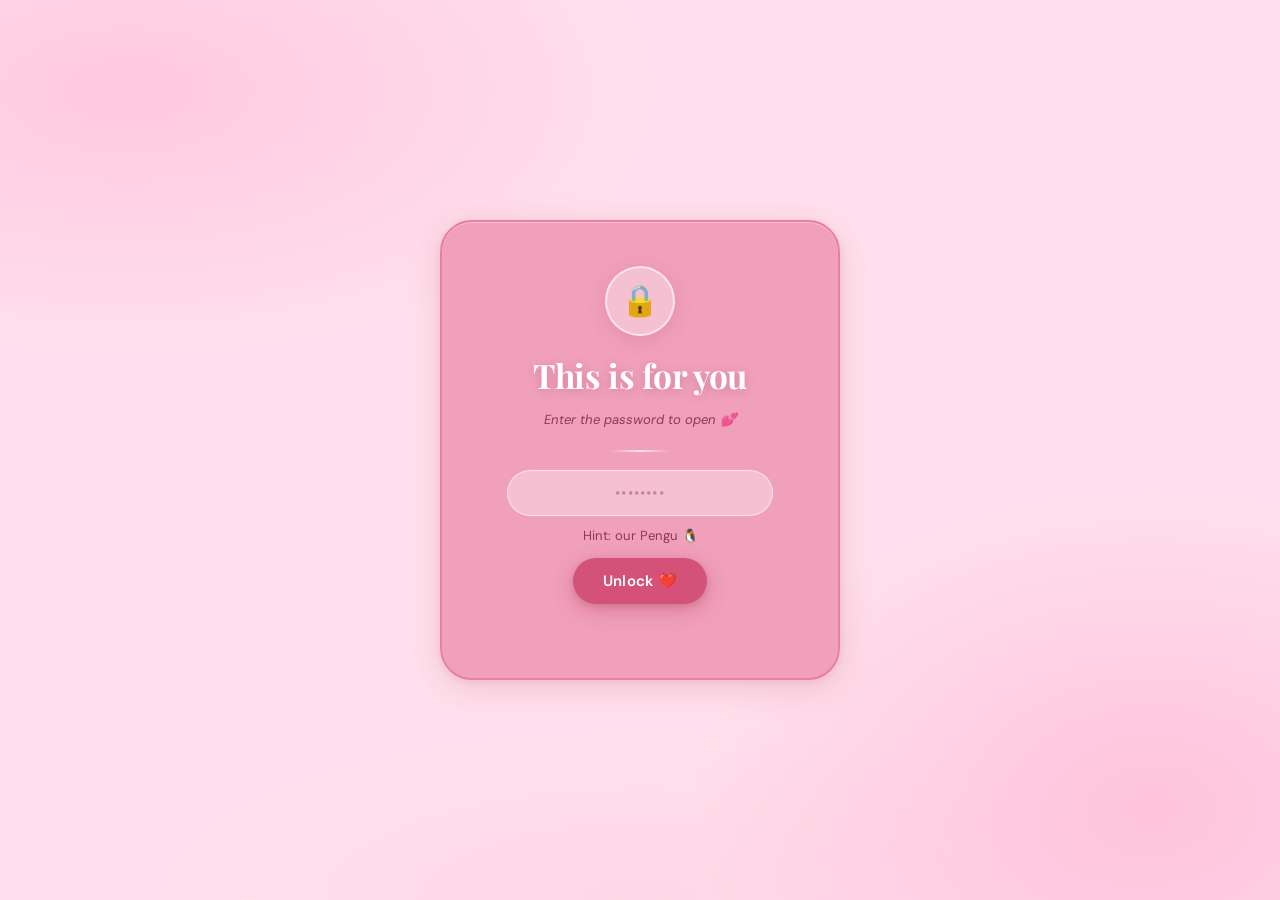
<file: index.html>
<!DOCTYPE html>
<html lang="en">
<head>
  <meta charset="UTF-8">
  <meta name="viewport" content="width=device-width, initial-scale=1.0">
  <title>For You 🔒</title>
  <link rel="stylesheet" href="style.css">
  <style>
    .container { max-width: 400px; }
  </style>
</head>
<body>

  <div class="hearts-container"></div>

  <div class="container">
    <div class="lock-ring">🔒</div>
    <h1>This is for you</h1>
    <p class="subtext">Enter the password to open 💕</p>
    <div class="divider"></div>

    <div class="input-wrap">
      <input
        type="password"
        id="password"
        placeholder="••••••••"
        autocomplete="off"
        autocorrect="off"
        autocapitalize="off"
        spellcheck="false"
      >
    </div>
    <p class="hint">Hint: our Pengu 🐧</p>

    <button class="btn-primary" id="unlockBtn">Unlock ❤️</button>
    <p class="error-msg" id="errMsg"></p>
  </div>

  <script src="script.js"></script>
  <script>
    function doCheck() {
      var val = (document.getElementById("password").value || "").trim();
      if (val === "Nishia") {
        localStorage.setItem("playMusic", "true");
        /* Clear any stored path choice from a previous session */
        localStorage.removeItem("chosenPath");
        window.location.href = "home.html";
      } else {
        var err = document.getElementById("errMsg");
        var inp = document.getElementById("password");
        err.textContent = "Wrong password 😢 Try again!";
        inp.style.borderColor = "rgba(140,30,70,0.6)";
        setTimeout(function () {
          err.textContent = "";
          inp.style.borderColor = "";
        }, 2200);
      }
    }

    document.addEventListener("DOMContentLoaded", function () {
      var btn = document.getElementById("unlockBtn");
      var inp = document.getElementById("password");
      if (btn) btn.addEventListener("click", doCheck);
      if (inp) inp.addEventListener("keydown", function (e) {
        if (e.key === "Enter") doCheck();
      });
    });
  </script>
</body>
</html>
</file>
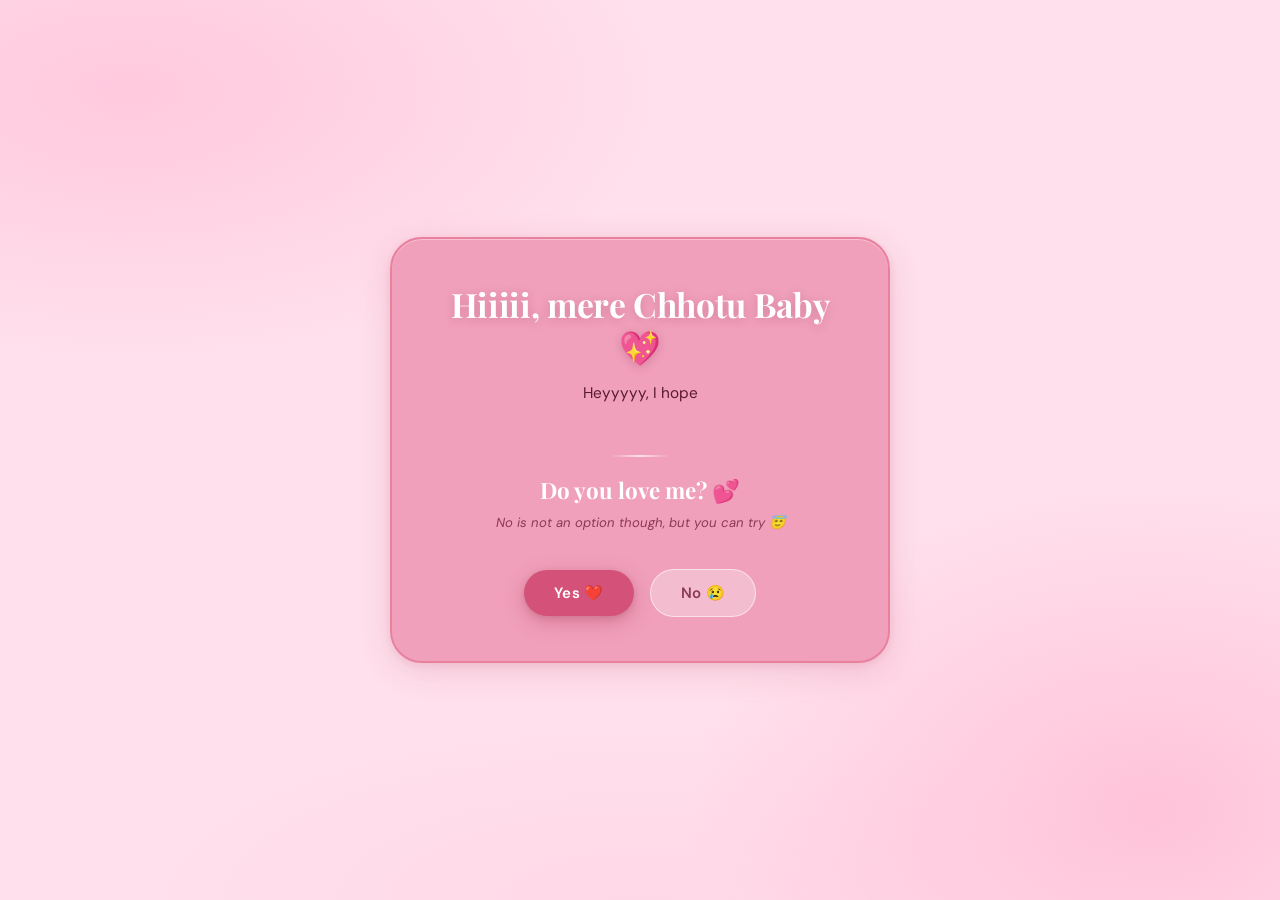
<file: home.html>
<!DOCTYPE html>
<html lang="en">
<head>
  <meta charset="UTF-8">
  <meta name="viewport" content="width=device-width, initial-scale=1.0">
  <title>For My Love ❤️</title>
  <link rel="stylesheet" href="style.css">
</head>
<body>

  <div class="hearts-container"></div>

  <div class="container">
    <h1>Hiiiii, mere Chhotu Baby 💖</h1>
    <p id="text" style="min-height: 58px; margin-bottom: 4px;"></p>

    <div class="divider"></div>

    <h2>Do you love me? 💕</h2>
    <p class="subtext">No is not an option though, but you can try 😇</p>

    <div style="margin-top: 24px; position: relative; min-height: 56px;">
      <button class="btn-primary" onclick="sayYes()">Yes ❤️</button>
      <button id="noBtn">No 😢</button>
    </div>
  </div>

  <audio id="bgMusic" loop preload="auto">
    <source src="music/main.mp3" type="audio/mpeg">
  </audio>

  <script src="script.js"></script>
  <script>
    /* Start music immediately — before DOMContentLoaded fires */
    startMusic(0.35);
  </script>
</body>
</html>
</file>
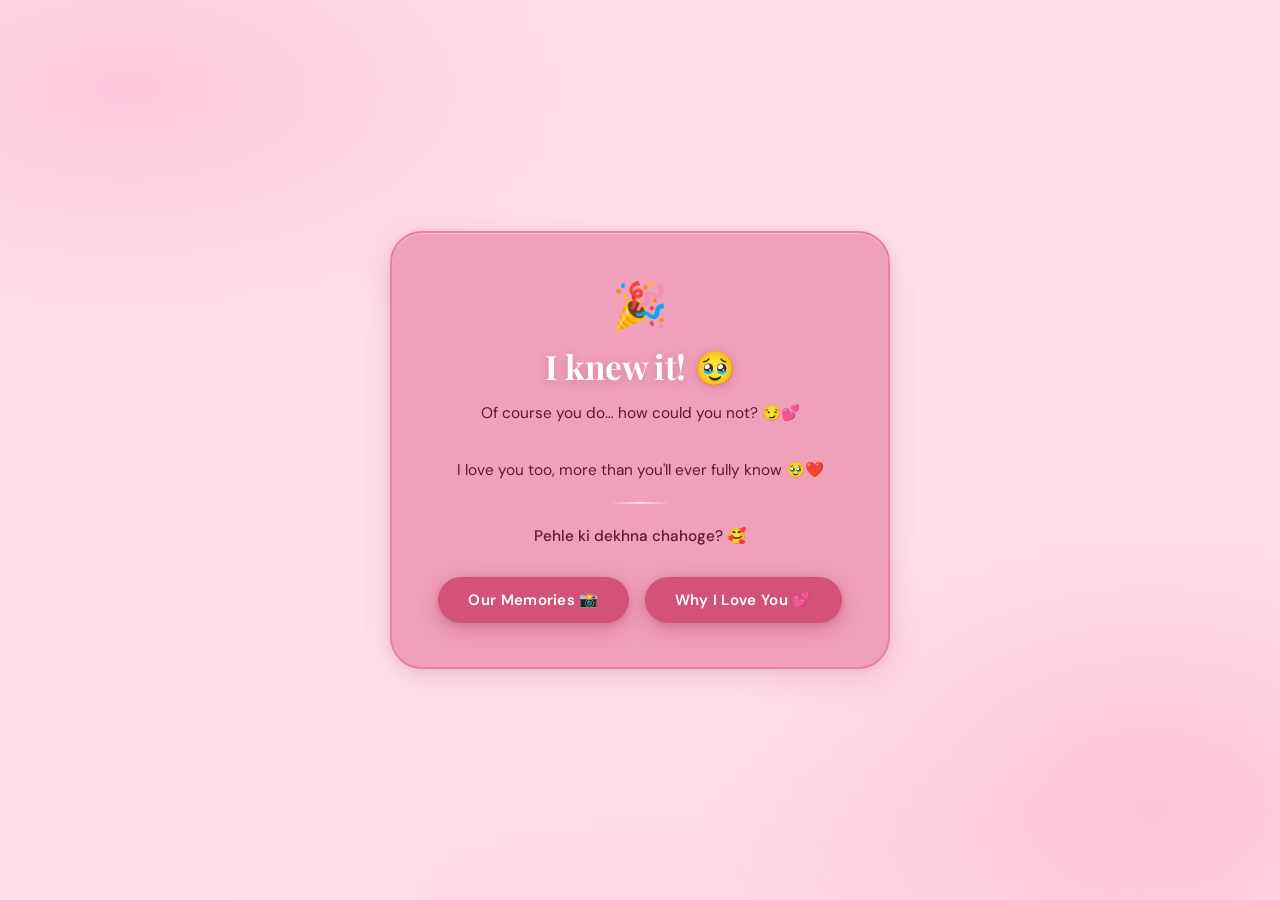
<file: next.html>
<!DOCTYPE html>
<html lang="en">
<head>
  <meta charset="UTF-8">
  <meta name="viewport" content="width=device-width, initial-scale=1.0">
  <title>Yayyyy ❤️</title>
  <link rel="stylesheet" href="style.css">
</head>
<body>

  <div class="hearts-container"></div>

  <div class="container">
    <span class="bounce">🎉</span>
    <h1>I knew it! 🥹</h1>
    <p>Of course you do… how could you not? 😏💕<br>
       I love you too, more than you'll ever fully know 🥹❤️</p>

    <div class="divider"></div>

    <p style="font-weight:500; color:#5a1a30; margin-bottom: 4px;">Pehle ki dekhna chahoge? 🥰</p>

    <div style="margin-top: 16px; display: flex; flex-wrap: wrap; justify-content: center; gap: 4px;">
      <button class="btn-primary" onclick="choosePath('memories')">Our Memories 📸</button>
      <button class="btn-primary" onclick="choosePath('reasons')">Why I Love You 💕</button>
    </div>
  </div>

  <audio id="bgMusic" loop preload="auto">
    <source src="music/main.mp3" type="audio/mpeg">
  </audio>

  <script src="script.js"></script>
  <script>
    startMusic(0.35);

    /* Store which path the user chose so the "Next" buttons
       on photos.html and reasons.html know where to send them. */
    function choosePath(choice) {
      localStorage.setItem("chosenPath", choice);
      if (choice === "memories") {
        window.location.href = "photos.html";
      } else {
        window.location.href = "reasons.html";
      }
    }
  </script>
</body>
</html>
</file>
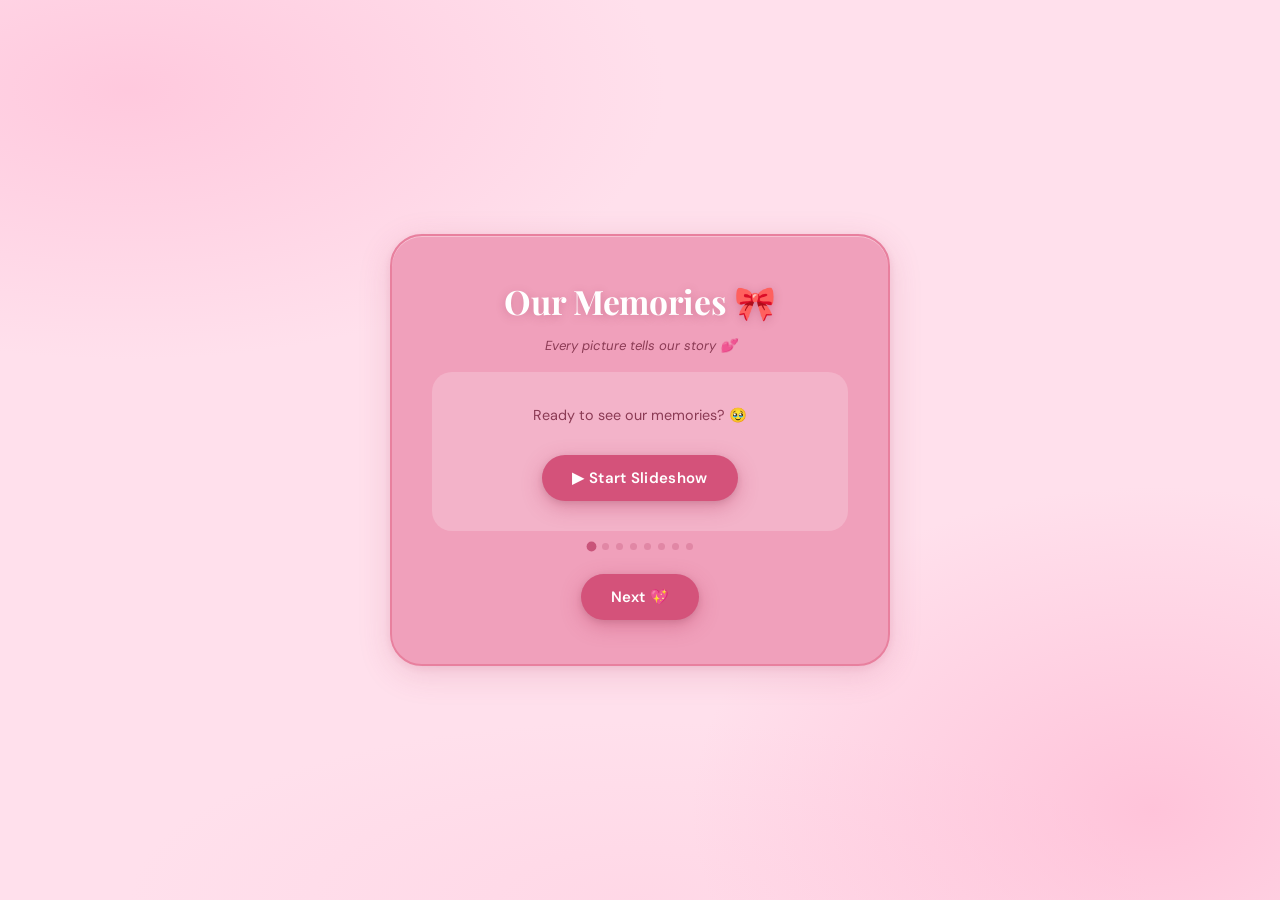
<file: photos.html>
<!DOCTYPE html>
<html lang="en">
<head>
  <meta charset="UTF-8">
  <meta name="viewport" content="width=device-width, initial-scale=1.0">
  <title>Our Memories 💕</title>
  <link rel="stylesheet" href="style.css">
</head>
<body>

  <div class="hearts-container"></div>

  <div class="container">
    <h1>Our Memories 🎀</h1>
    <p class="subtext" style="margin-bottom: 14px;">Every picture tells our story 💕</p>

    <!-- Whole slideshow area -->
    <div id="slideshowWrap">

      <!-- START SCREEN — shown before slideshow begins -->
      <div id="startScreen" class="start-screen">
        <p>Ready to see our memories? 🥹</p>
        <button class="btn-primary" id="startBtn">▶ Start Slideshow</button>
      </div>

      <!-- RUNNING SLIDESHOW — hidden until started -->
      <div class="slideshow" id="slideshow">
        <div class="slide active">
          <img src="photos/pic1.jpg" alt="Memory 1">
          <div class="caption-overlay">Our first picture ❤️</div>
        </div>
        <div class="slide">
          <img src="photos/pic2.jpg" alt="Memory 2">
          <div class="caption-overlay">One of my fav days 💖</div>
        </div>
        <div class="slide">
          <img src="photos/pic3.jpg" alt="Memory 3">
          <div class="caption-overlay">Your Smile 😊</div>
        </div>
        <div class="slide">
          <img src="photos/pic4.jpg" alt="Memory 4">
          <div class="caption-overlay">This Moment 🌸</div>
        </div>
        <div class="slide">
          <img src="photos/pic5.jpg" alt="Memory 5">
          <div class="caption-overlay">I Love this 💕</div>
        </div>
        <div class="slide">
          <img src="photos/pic6.jpg" alt="Memory 6">
          <div class="caption-overlay">So many memories ❤️</div>
        </div>
        <div class="slide">
          <img src="photos/pic7.jpg" alt="Memory 7">
          <div class="caption-overlay">My favourite person 💖</div>
        </div>
        <div class="slide">
          <img src="photos/pic8.jpg" alt="Memory 8">
          <div class="caption-overlay">Us forever 🫶</div>
        </div>
      </div>

      <!-- Caption BELOW last image (shown when slideshow ends) -->
      <p class="caption-below" id="captionBelow"></p>

    </div><!-- /slideshowWrap -->

    <!-- Dot indicators (built by JS) -->
    <div class="slide-dots" id="dots"></div>

    <!-- Next — destination depends on which path was chosen -->
    <button class="btn-primary" id="nextBtn" onclick="goNext()">Next 💖</button>

  </div><!-- /container -->

  <audio id="bgMusic" loop preload="auto">
    <source src="music/memories.mp3" type="audio/mpeg">
  </audio>

  <script src="script.js"></script>
  <script>
    startMusic(0.35);

    /* ── Navigation ────────────────────────────────────────
       If user chose "memories first" → next goes to reasons.html
       If user chose "reasons first"  → next goes to thankyou.html
    ─────────────────────────────────────────────────────── */
    function goNext() {
      var path = localStorage.getItem("chosenPath");
      if (path === "memories") {
        window.location.href = "reasons.html";
      } else {
        window.location.href = "thankyou.html";
      }
    }

    /* ── Slideshow ──────────────────────────────────────────
       Timing:
         Each slide = 5 000 ms total
           - First 2 000 ms  → caption overlay visible (on image)
           - Next  3 000 ms  → only image
           - Then advance to next slide
       Last slide:
           - Stays visible
           - Caption text moves BELOW the slideshow box
           - No auto-advance
    ─────────────────────────────────────────────────────── */
    document.addEventListener("DOMContentLoaded", function () {

      var startScreen  = document.getElementById("startScreen");
      var slideshow    = document.getElementById("slideshow");
      var startBtn     = document.getElementById("startBtn");
      var captionBelow = document.getElementById("captionBelow");
      var dotsWrap     = document.getElementById("dots");

      var slides = slideshow ? slideshow.querySelectorAll(".slide") : [];
      var total  = slides.length;
      var current = 0;

      /* Build dot indicators */
      if (dotsWrap && total > 0) {
        for (var i = 0; i < total; i++) {
          var d = document.createElement("div");
          d.className = "dot" + (i === 0 ? " active" : "");
          dotsWrap.appendChild(d);
        }
      }

      function getDots() {
        return dotsWrap ? dotsWrap.querySelectorAll(".dot") : [];
      }

      function updateDot(idx) {
        var dotList = getDots();
        for (var j = 0; j < dotList.length; j++) {
          dotList[j].classList.toggle("active", j === idx);
        }
      }

      /* Show slide at index idx, coming FROM fromIdx */
      function showSlide(fromIdx, toIdx) {
        /* Fade out previous */
        if (slides[fromIdx]) {
          slides[fromIdx].classList.remove("active");
          var prevCap = slides[fromIdx].querySelector(".caption-overlay");
          if (prevCap) prevCap.classList.remove("show");
        }

        current = toIdx;
        var slide = slides[current];
        if (!slide) return;

        slide.classList.add("active");
        updateDot(current);

        var cap = slide.querySelector(".caption-overlay");
        var isLast = (current === total - 1);

        /* Show caption overlay for first 2 s */
        if (cap) {
          cap.classList.add("show");
          setTimeout(function () { cap.classList.remove("show"); }, 2000);
        }

        if (!isLast) {
          /* Advance after 5 s */
          setTimeout(function () {
            showSlide(current, current + 1);
          }, 5000);
        } else {
          /* Last slide: show caption BELOW after 2 s (when overlay hides) */
          setTimeout(function () {
            if (captionBelow && cap) {
              captionBelow.textContent = cap.textContent;
              captionBelow.style.display = "block";
            }
          }, 2100);
        }
      }

      /* Start button click */
      if (startBtn) {
        startBtn.addEventListener("click", function () {
          /* Hide start screen, reveal slideshow */
          if (startScreen) startScreen.style.display = "none";
          if (slideshow)   slideshow.classList.add("running");

          /* Show first slide */
          var firstCap = slides[0] ? slides[0].querySelector(".caption-overlay") : null;
          if (slides[0]) {
            slides[0].classList.add("active");
            updateDot(0);
          }
          if (firstCap) {
            firstCap.classList.add("show");
            setTimeout(function () { firstCap.classList.remove("show"); }, 2000);
          }

          /* Schedule advance after 5 s if more than 1 slide */
          if (total > 1) {
            setTimeout(function () { showSlide(0, 1); }, 5000);
          } else {
            /* Single slide edge case */
            if (firstCap && captionBelow) {
              setTimeout(function () {
                captionBelow.textContent = firstCap.textContent;
                captionBelow.style.display = "block";
              }, 2100);
            }
          }
        });
      }

    });
  </script>
</body>
</html>
</file>
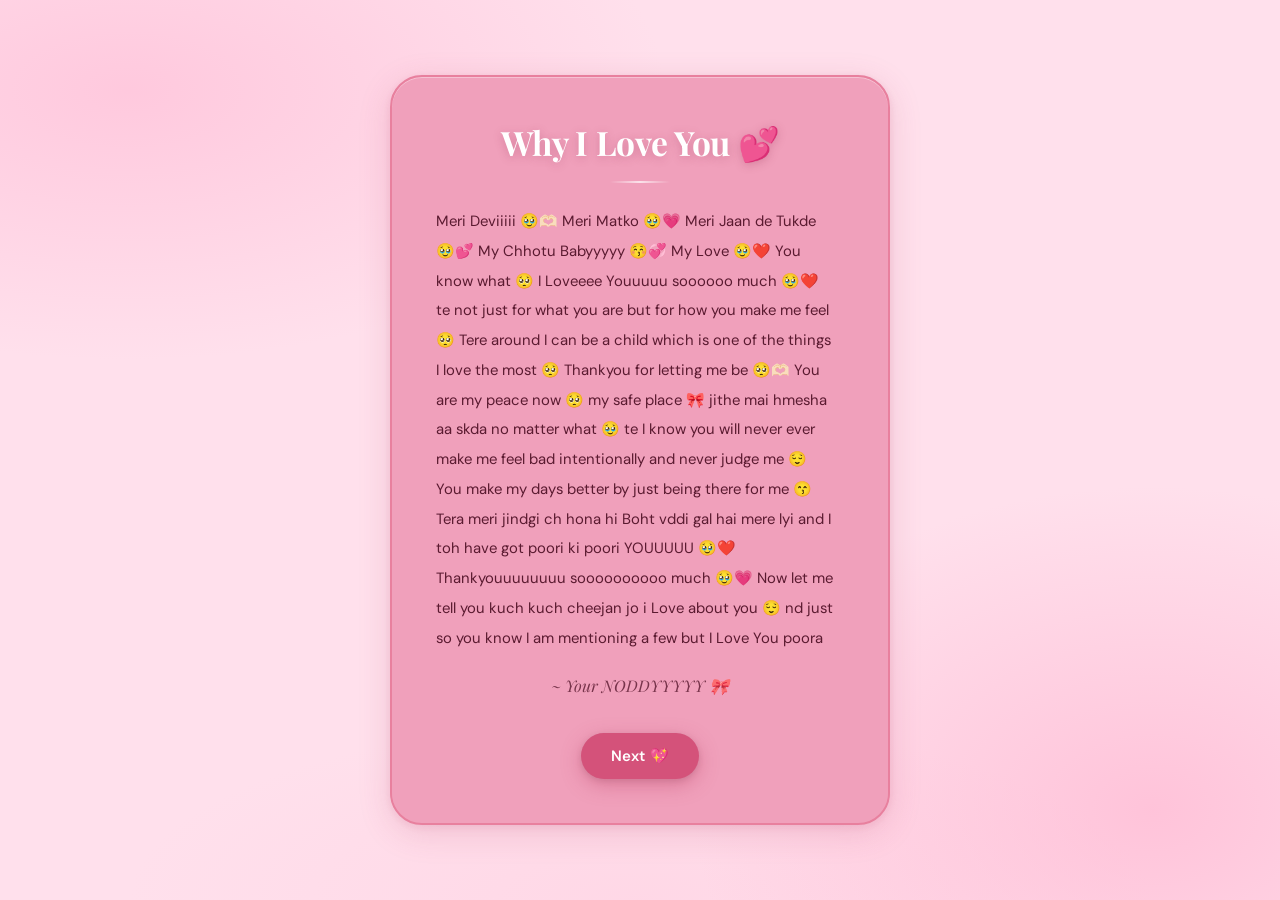
<file: reasons.html>
<!DOCTYPE html>
<html lang="en">
<head>
  <meta charset="UTF-8">
  <meta name="viewport" content="width=device-width, initial-scale=1.0">
  <title>Why I Love You 💕</title>
  <link rel="stylesheet" href="style.css">
</head>
<body>

  <div class="hearts-container"></div>

  <div class="container">
    <h1>Why I Love You 💕</h1>
    <div class="divider"></div>

    <div class="love-letter">
Meri Deviiiii 🥹🫶🏻
Meri Matko 🥹💗
Meri Jaan de Tukde 🥹💕
My Chhotu Babyyyyy 😚💞
My Love 🥹❤️

You know what 🥺 I Loveeee Youuuuu soooooo much 🥹❤️ te not just for what you are but for how you make me feel 🥺 Tere around I can be a child which is one of the things I love the most 🥺 Thankyou for letting me be 🥺🫶🏻

You are my peace now 🥺 my safe place 🎀 jithe mai hmesha aa skda no matter what 🥹 te I know you will never ever make me feel bad intentionally and never judge me 😌 You make my days better by just being there for me 😙 Tera meri jindgi ch hona hi Boht vddi gal hai mere lyi and I toh have got poori ki poori YOUUUUU 🥹❤️

Thankyouuuuuuuu soooooooooo much 🥹💗

Now let me tell you kuch kuch cheejan jo i Love about you 😌 nd just so you know I am mentioning a few but I Love You poora ka poora okay 🥹

I Love your smile 🥹 the first thing I fell for 😚
And then come your eyes 🥹 sooooo sundarrrrrr 💕💕
You are sooo sundarrrrrr 🤭
You are soooooo Prettttyyyyyyyy 😚
I love your rasgulle vi 🤭
You make me feel special 🥹
Tere nal gal Krna gives my inner child peace 🥹
You understand me like no one ever has 🥺
You literally are the best part of my life 🥹🎀

I LOVEEEE YOUUUUU MERI DEVIIIII 🥹❤️❤️

You mean the whole world to me 🥹🎀 Mere lyi you actually are a 2 year old baby hi 🥺 te schi uda hi behave kreya kr mere nal 🥺 I don't like it when my baby cries that breaks me 🥺

I am here to take care of you forever 🥹 tenu koi jrurt nhi hai faltu dimag chlan di preshan hon di 🥺 just come to me whenever something feels heavy and we will take care of that together 🥹🎀

Don't ever feel like tu mnu tang kr rhi a ya kuch hor just call me text me and I will be there hmesha 🥹💞

You just need to take care of yourself hmesha te mai ta haiga hi a additionally tera dhyan rkhn lyi 😌

So just stay happy happy hmesha 🥹

I LOVEEEE YOUUUUU soooooo much 🥹❤️❤️ (till the end of the omniverse and back 🤭)

And I really wish to be yours forever ♾️ and wish that you be mine forever 🥹
    </div>

    <p class="sign">~ Your NODDYYYYY 🎀</p>

    <div style="margin-top: 22px;">
      <button class="btn-primary" id="nextBtn">Next 💖</button>
    </div>
  </div>

  <audio id="bgMusic" loop preload="auto">
    <source src="music/main.mp3" type="audio/mpeg">
  </audio>

  <script src="script.js"></script>
  <script>
    startMusic(0.35);

    /* ── Navigation ────────────────────────────────────────
       If user chose "reasons first"  → next goes to photos.html
       If user chose "memories first" → next goes to thankyou.html
    ─────────────────────────────────────────────────────── */
    document.addEventListener("DOMContentLoaded", function () {
      var btn = document.getElementById("nextBtn");
      if (btn) {
        btn.addEventListener("click", function () {
          var path = localStorage.getItem("chosenPath");
          if (path === "reasons") {
            window.location.href = "photos.html";
          } else {
            window.location.href = "thankyou.html";
          }
        });
      }
    });
  </script>
</body>
</html>
</file>
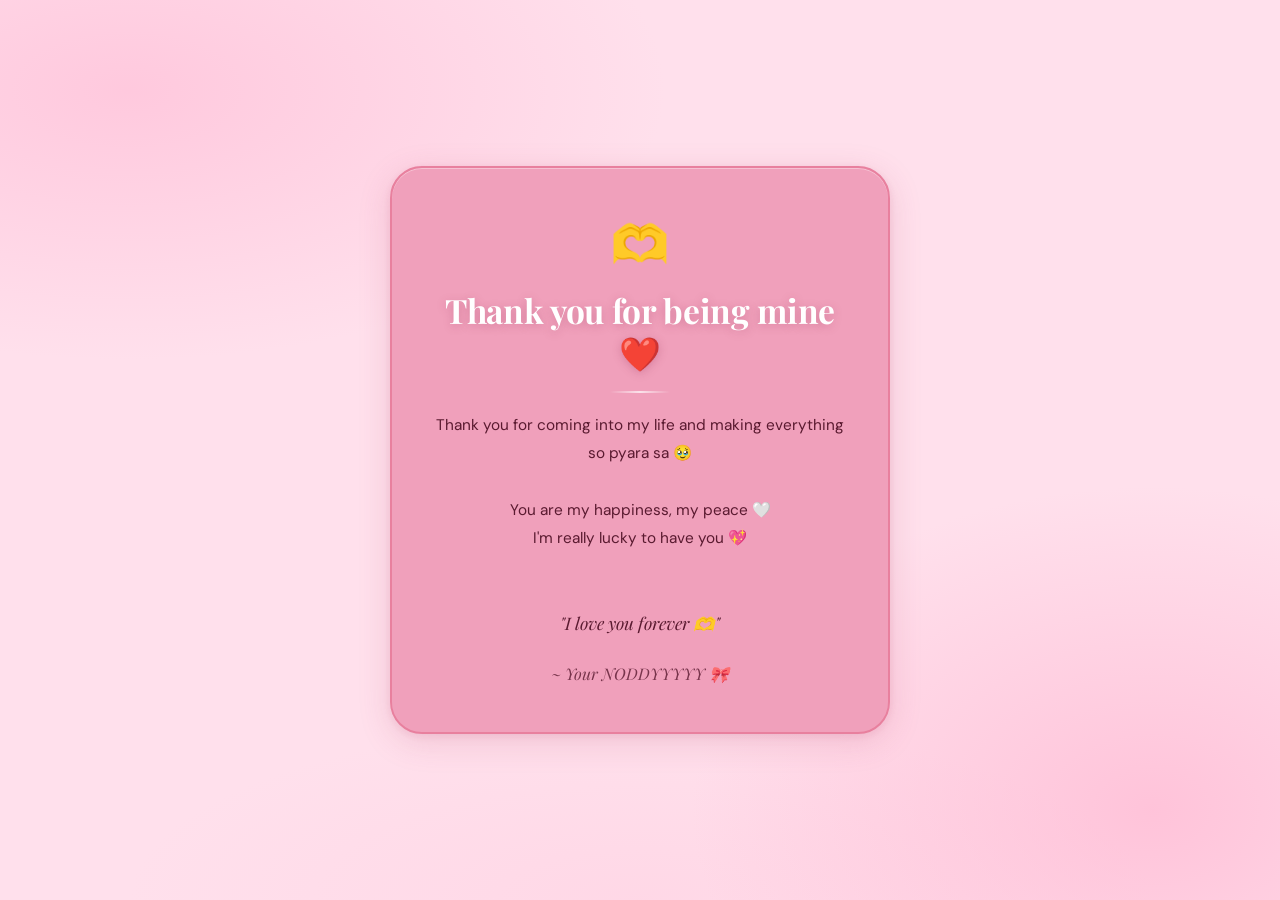
<file: thankyou.html>
<!DOCTYPE html>
<html lang="en">
<head>
  <meta charset="UTF-8">
  <meta name="viewport" content="width=device-width, initial-scale=1.0">
  <title>Thank You ❤️</title>
  <link rel="stylesheet" href="style.css">
</head>
<body>

  <div class="hearts-container"></div>

  <div class="container">
    <span class="thankyou-emoji">🫶</span>
    <h1>Thank you for being mine ❤️</h1>
    <div class="divider"></div>

    <p>Thank you for coming into my life and making everything so pyara sa 🥹

You are my happiness, my peace 🤍
I'm really lucky to have you 💖</p>

    <p style="margin-top: 22px; font-family: 'Playfair Display', serif; font-style: italic; font-size: 1.08rem; color: #5a1a30;">
      "I love you forever 🫶"
    </p>

    <p class="sign">~ Your NODDYYYYY 🎀</p>
  </div>

  <audio id="bgMusic" loop preload="auto">
    <source src="music/main.mp3" type="audio/mpeg">
  </audio>

  <script src="script.js"></script>
  <script>startMusic(0.35);</script>
</body>
</html>
</file>
<file: style.css>
@import url('https://fonts.googleapis.com/css2?family=Playfair+Display:ital,wght@0,400;0,700;1,400&family=DM+Sans:wght@300;400;500&display=swap');

/* ── Variables ── */
:root {
  --pink-bg:      #ffe0ec;        /* warm blush page background */
  --pink-card:    #f0a0bb;        /* darker pink card */
  --pink-card2:   #e8809e;        /* slightly deeper for borders/accents */
  --pink-deep:    #c9547a;        /* buttons, highlights */
  --pink-btn:     #d4527a;
  --pink-light:   #fff0f5;
  --text-main:    #5a1a30;        /* deep rose for readable text */
  --text-soft:    #8b3a54;
  --white:        #ffffff;
}

/* ── Reset ── */
*, *::before, *::after {
  box-sizing: border-box;
  margin: 0;
  padding: 0;
}

/* ── Body — warm pink, centered ── */
body {
  font-family: 'DM Sans', sans-serif;
  min-height: 100vh;
  display: flex;
  flex-direction: column;
  justify-content: center;
  align-items: center;
  padding: 28px 16px;
  /* Warm layered pink background */
  background-color: var(--pink-bg);
  background-image:
    radial-gradient(ellipse 70% 50% at 10% 10%,  rgba(255,182,210,0.55) 0%, transparent 60%),
    radial-gradient(ellipse 60% 60% at 90% 90%,  rgba(255,160,195,0.45) 0%, transparent 60%),
    radial-gradient(ellipse 80% 40% at 50% 100%, rgba(255,200,220,0.35) 0%, transparent 50%);
  overflow-x: hidden;
  position: relative;
  color: var(--text-main);
}

/* ── Main card ── */
.container {
  position: relative;
  z-index: 2;
  width: 100%;
  max-width: 500px;
  background: var(--pink-card);
  border: 2px solid var(--pink-card2);
  border-radius: 32px;
  padding: 44px 40px;
  text-align: center;
  box-shadow:
    0 8px 32px rgba(180, 60, 100, 0.18),
    0 2px 8px  rgba(180, 60, 100, 0.10),
    inset 0 1px 0 rgba(255,255,255,0.35);
  animation: fadeUp 0.75s cubic-bezier(0.16,1,0.3,1) both;
}

@keyframes fadeUp {
  from { opacity: 0; transform: translateY(30px); }
  to   { opacity: 1; transform: translateY(0); }
}

/* ── Typography ── */
h1 {
  font-family: 'Playfair Display', serif;
  font-size: clamp(1.5rem, 5vw, 2.1rem);
  font-weight: 700;
  color: var(--white);
  line-height: 1.25;
  margin-bottom: 12px;
  text-shadow: 0 2px 10px rgba(140,30,70,0.25);
  letter-spacing: -0.01em;
}

h2 {
  font-family: 'Playfair Display', serif;
  font-size: clamp(1.1rem, 3.5vw, 1.4rem);
  font-weight: 700;
  color: var(--white);
  margin-bottom: 6px;
}

p {
  font-size: 0.96rem;
  line-height: 1.85;
  color: var(--text-main);
  white-space: pre-line;
}

.subtext {
  font-size: 0.82rem;
  color: var(--text-soft);
  margin-top: 4px;
  font-style: italic;
}

/* ── Divider ── */
.divider {
  width: 60px;
  height: 2px;
  background: linear-gradient(90deg, transparent, rgba(255,255,255,0.7), transparent);
  margin: 18px auto;
  border-radius: 2px;
}

/* ── Buttons ── */
button {
  display: inline-block;
  margin: 10px 6px 0;
  padding: 13px 30px;
  border: none;
  border-radius: 50px;
  font-family: 'DM Sans', sans-serif;
  font-size: 0.94rem;
  font-weight: 600;
  cursor: pointer;
  letter-spacing: 0.02em;
  transition: transform 0.16s ease, box-shadow 0.16s ease, background 0.16s ease;
  -webkit-tap-highlight-color: transparent;
}

.btn-primary {
  background: var(--pink-btn);
  color: var(--white);
  box-shadow: 0 6px 20px rgba(180,50,90,0.35), 0 2px 6px rgba(0,0,0,0.1);
}

.btn-primary:hover,
.btn-primary:focus {
  background: #bf4570;
  transform: translateY(-2px) scale(1.03);
  box-shadow: 0 10px 28px rgba(180,50,90,0.45);
  outline: none;
}

.btn-primary:active {
  transform: translateY(0) scale(0.99);
}

/* "No" button — soft ghost */
#noBtn {
  background: rgba(255,255,255,0.30);
  color: var(--text-soft);
  border: 1.5px solid rgba(255,255,255,0.55);
  box-shadow: none;
}

/* ── Password input (index.html) ── */
.input-wrap {
  margin: 18px 0 8px;
}

.input-wrap input {
  padding: 12px 20px;
  border: 1.5px solid rgba(255,255,255,0.5);
  border-radius: 50px;
  width: 84%;
  background: rgba(255,255,255,0.35);
  color: var(--text-main);
  font-family: 'DM Sans', sans-serif;
  font-size: 0.95rem;
  outline: none;
  text-align: center;
  letter-spacing: 0.08em;
  transition: border-color 0.2s, box-shadow 0.2s;
  -webkit-appearance: none;
}

.input-wrap input::placeholder {
  color: rgba(140,60,90,0.45);
}

.input-wrap input:focus {
  border-color: rgba(180,50,100,0.55);
  box-shadow: 0 0 0 3px rgba(210,80,120,0.15);
  background: rgba(255,255,255,0.50);
}

.hint {
  font-size: 0.82rem;
  color: var(--text-soft);
  margin-top: 6px;
}

.error-msg {
  font-size: 0.86rem;
  color: #8b1a3a;
  margin-top: 10px;
  min-height: 20px;
  font-weight: 500;
}

/* ── Lock ring ── */
.lock-ring {
  width: 70px;
  height: 70px;
  margin: 0 auto 18px;
  border-radius: 50%;
  background: rgba(255,255,255,0.35);
  border: 2px solid rgba(255,255,255,0.55);
  display: flex;
  align-items: center;
  justify-content: center;
  font-size: 1.9rem;
  box-shadow: 0 4px 18px rgba(180,60,100,0.18);
  animation: pulse 2.5s ease-in-out infinite;
}

@keyframes pulse {
  0%, 100% { transform: scale(1); box-shadow: 0 4px 18px rgba(180,60,100,0.18); }
  50%       { transform: scale(1.08); box-shadow: 0 6px 26px rgba(180,60,100,0.30); }
}

/* ── Bounce emoji ── */
.bounce {
  display: block;
  font-size: 2.8rem;
  margin-bottom: 10px;
  animation: bounceAnim 0.8s ease-in-out infinite alternate;
}

@keyframes bounceAnim {
  from { transform: translateY(0); }
  to   { transform: translateY(-10px); }
}

/* ─────────────────────────────────────────────
   SLIDESHOW (photos.html)
───────────────────────────────────────────── */

/* Wrapper that holds start button OR running show */
#slideshowWrap {
  margin: 10px 0 4px;
}

/* Start screen — shown before slideshow begins */
.start-screen {
  display: flex;
  flex-direction: column;
  align-items: center;
  justify-content: center;
  padding: 30px 16px;
  background: rgba(255,255,255,0.20);
  border-radius: 20px;
  margin-bottom: 12px;
}

.start-screen p {
  font-size: 0.9rem;
  color: var(--text-soft);
  margin-bottom: 16px;
}

/* The running slideshow box */
.slideshow {
  position: relative;
  width: 100%;
  /* Tall enough for portrait photos on mobile, shorter on desktop */
  height: 320px;
  border-radius: 20px;
  overflow: hidden;
  background: rgba(0,0,0,0.12);
  display: none; /* hidden until started */
}

.slideshow.running { display: block; }

.slide {
  position: absolute;
  inset: 0;
  opacity: 0;
  transition: opacity 0.7s ease;
}

.slide.active { opacity: 1; }

.slide img {
  width: 100%;
  height: 100%;
  object-fit: contain;   /* never crop — portrait-safe */
  display: block;
}

/* Caption OVERLAID on image (first 2 s) */
.caption-overlay {
  position: absolute;
  bottom: 0;
  left: 0;
  right: 0;
  padding: 32px 14px 14px;
  background: linear-gradient(transparent, rgba(80,0,30,0.65));
  font-size: 0.87rem;
  color: rgba(255,235,240,0.96);
  text-align: center;
  opacity: 0;
  transform: translateY(5px);
  transition: opacity 0.45s ease, transform 0.45s ease;
  pointer-events: none;
}

.caption-overlay.show {
  opacity: 1;
  transform: translateY(0);
}

/* Caption BELOW image (last slide only) */
.caption-below {
  display: none;
  font-size: 0.9rem;
  color: var(--text-main);
  font-style: italic;
  margin-top: 10px;
  padding: 8px 0 2px;
  text-align: center;
  animation: fadeUp 0.6s ease both;
}

/* Dot indicators */
.slide-dots {
  display: flex;
  justify-content: center;
  gap: 7px;
  margin: 10px 0 14px;
}

.dot {
  width: 7px;
  height: 7px;
  border-radius: 50%;
  background: rgba(180,60,100,0.25);
  transition: background 0.3s, transform 0.3s;
  flex-shrink: 0;
}

.dot.active {
  background: var(--pink-deep);
  transform: scale(1.4);
}

/* ─────────────────────────────────────────────
   LOVE LETTER (reasons.html)
───────────────────────────────────────────── */
.love-letter {
  text-align: left;
  font-size: 0.93rem;
  line-height: 2;
  color: var(--text-main);
  max-height: 50vh;
  overflow-y: auto;
  padding: 6px 12px 6px 4px;
  scrollbar-width: thin;
  scrollbar-color: rgba(180,60,100,0.3) transparent;
}

.love-letter::-webkit-scrollbar       { width: 4px; }
.love-letter::-webkit-scrollbar-thumb { background: rgba(180,60,100,0.3); border-radius: 4px; }

/* ── Thank-you page ── */
.thankyou-emoji {
  font-size: 3rem;
  display: block;
  margin-bottom: 14px;
  animation: heartBeat 1.5s ease-in-out infinite;
}

@keyframes heartBeat {
  0%, 100% { transform: scale(1); }
  14%       { transform: scale(1.18); }
  28%       { transform: scale(1); }
  42%       { transform: scale(1.10); }
  70%       { transform: scale(1); }
}

.sign {
  margin-top: 20px;
  font-family: 'Playfair Display', serif;
  font-style: italic;
  font-size: 1rem;
  color: var(--text-main);
  opacity: 0.80;
}

/* ─────────────────────────────────────────────
   FLOATING HEARTS (all pages)
───────────────────────────────────────────── */
.hearts-container {
  position: fixed;
  inset: 0;
  overflow: hidden;
  z-index: 0;
  pointer-events: none;
}

.heart {
  position: absolute;
  bottom: -24px;
  animation: floatUp linear forwards;
  user-select: none;
}

@keyframes floatUp {
  0%   { transform: translateY(0) rotate(-8deg) scale(1);    opacity: 0.9; }
  50%  { opacity: 0.65; }
  100% { transform: translateY(-110vh) rotate(12deg) scale(0.85); opacity: 0; }
}

/* ── Responsive ── */
@media (max-width: 600px) {
  body { padding: 20px 12px; }
  .container { padding: 34px 20px; border-radius: 26px; }
  .slideshow { height: 260px; }
  .love-letter { max-height: 46vh; }
  button { padding: 12px 22px; font-size: 0.91rem; }
  .input-wrap input { width: 90%; }
}

@media (max-width: 360px) {
  h1 { font-size: 1.4rem; }
  .container { padding: 28px 16px; }
}
</file>
